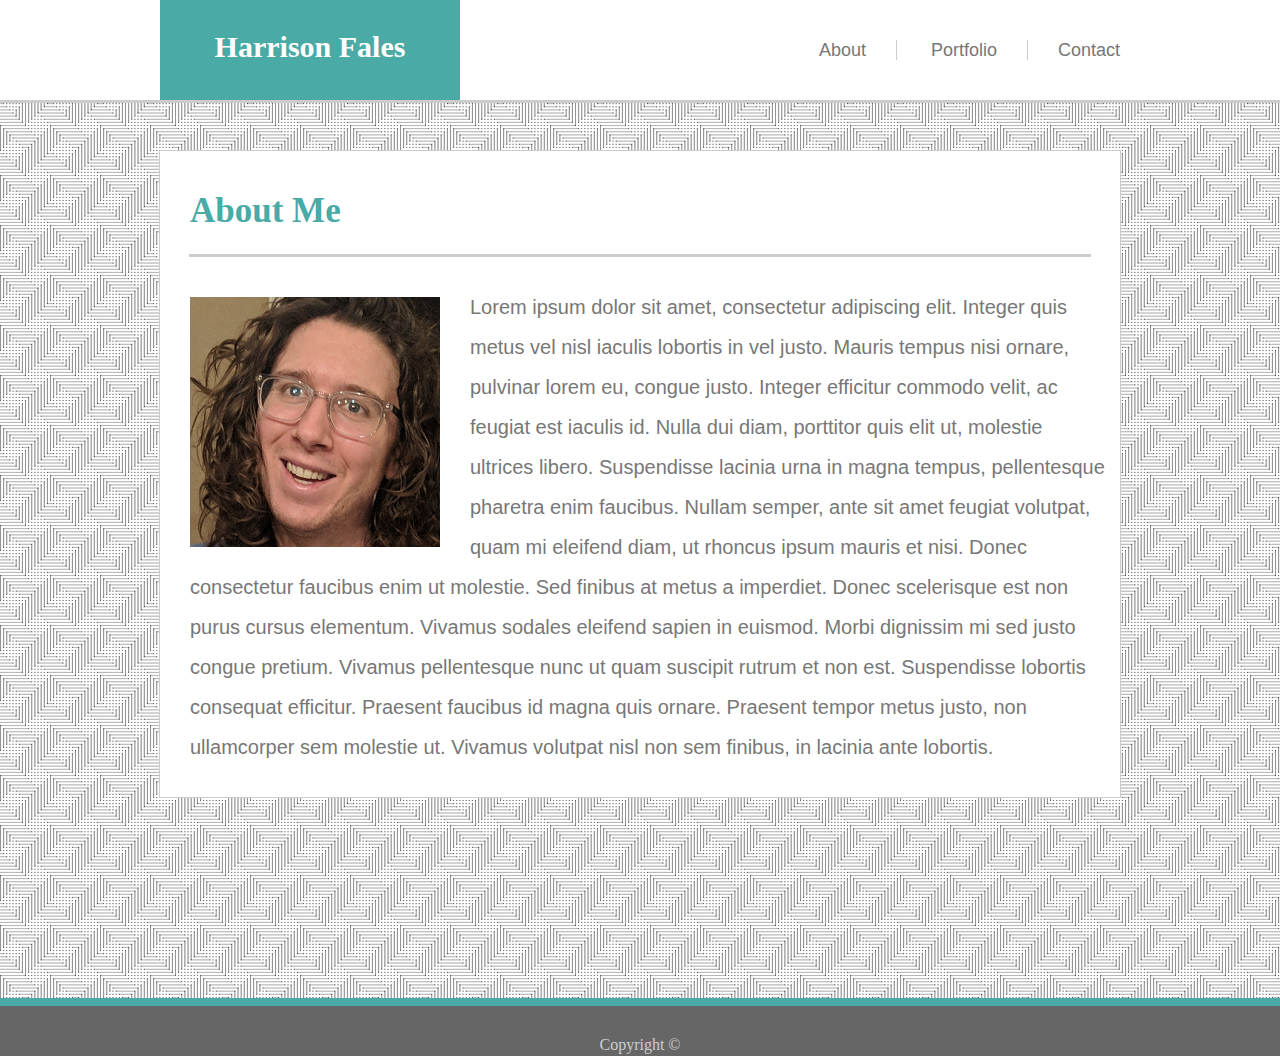
<file: index.html>
<!DOCTYPE html>

<head>
    <link rel="stylesheet" type="text/css" href="assets/css/style.css">
    <Title>About Me</Title>
</head>

<body>

    <section id="tops">

        <div id="headerContainer">
            
            <header><strong>Harrison Fales</strong></header>
            <nav>
                <div class = "navLink">
                    <a href = "contact.html">Contact</a>
                </div>
                <div id = "port" class = "navLink">
                    <a href = "portfolio.html">Portfolio</a>
                </div>
                <div class = "navLink">
                    <a href = "index.html">About</a>
                </div>
            </nav>

        </div>
    </section>
    <section id="content">
        <h1>About Me</h1>

        <div id="divider"></div>
        
        <div>
            <div id = "profilepic">
                <img src = "assets/images/me.png" alt = "face">
            </div>

            <p>
                    Lorem ipsum dolor sit amet, consectetur adipiscing elit. Integer quis metus vel nisl iaculis lobortis in vel justo. Mauris tempus nisi ornare, pulvinar lorem eu, congue justo. Integer efficitur commodo velit, ac feugiat est iaculis id. Nulla dui diam, porttitor quis elit ut, molestie ultrices libero. Suspendisse lacinia urna in magna tempus, pellentesque pharetra enim faucibus. Nullam semper, ante sit amet feugiat volutpat, quam mi eleifend diam, ut rhoncus ipsum mauris et nisi. Donec consectetur faucibus enim ut molestie. Sed finibus at metus a imperdiet. Donec scelerisque est non purus cursus elementum. Vivamus sodales eleifend sapien in euismod. Morbi dignissim mi sed justo congue pretium. Vivamus pellentesque nunc ut quam suscipit rutrum et non est. Suspendisse lobortis consequat efficitur. Praesent faucibus id magna quis ornare. Praesent tempor metus justo, non ullamcorper sem molestie ut. Vivamus volutpat nisl non sem finibus, in lacinia ante lobortis.
                </p>

        </div>
    </section>

    <div> </div>

    <footer>
            <div id="copyright">Copyright ©</div>
    </footer>
</body>
</file>
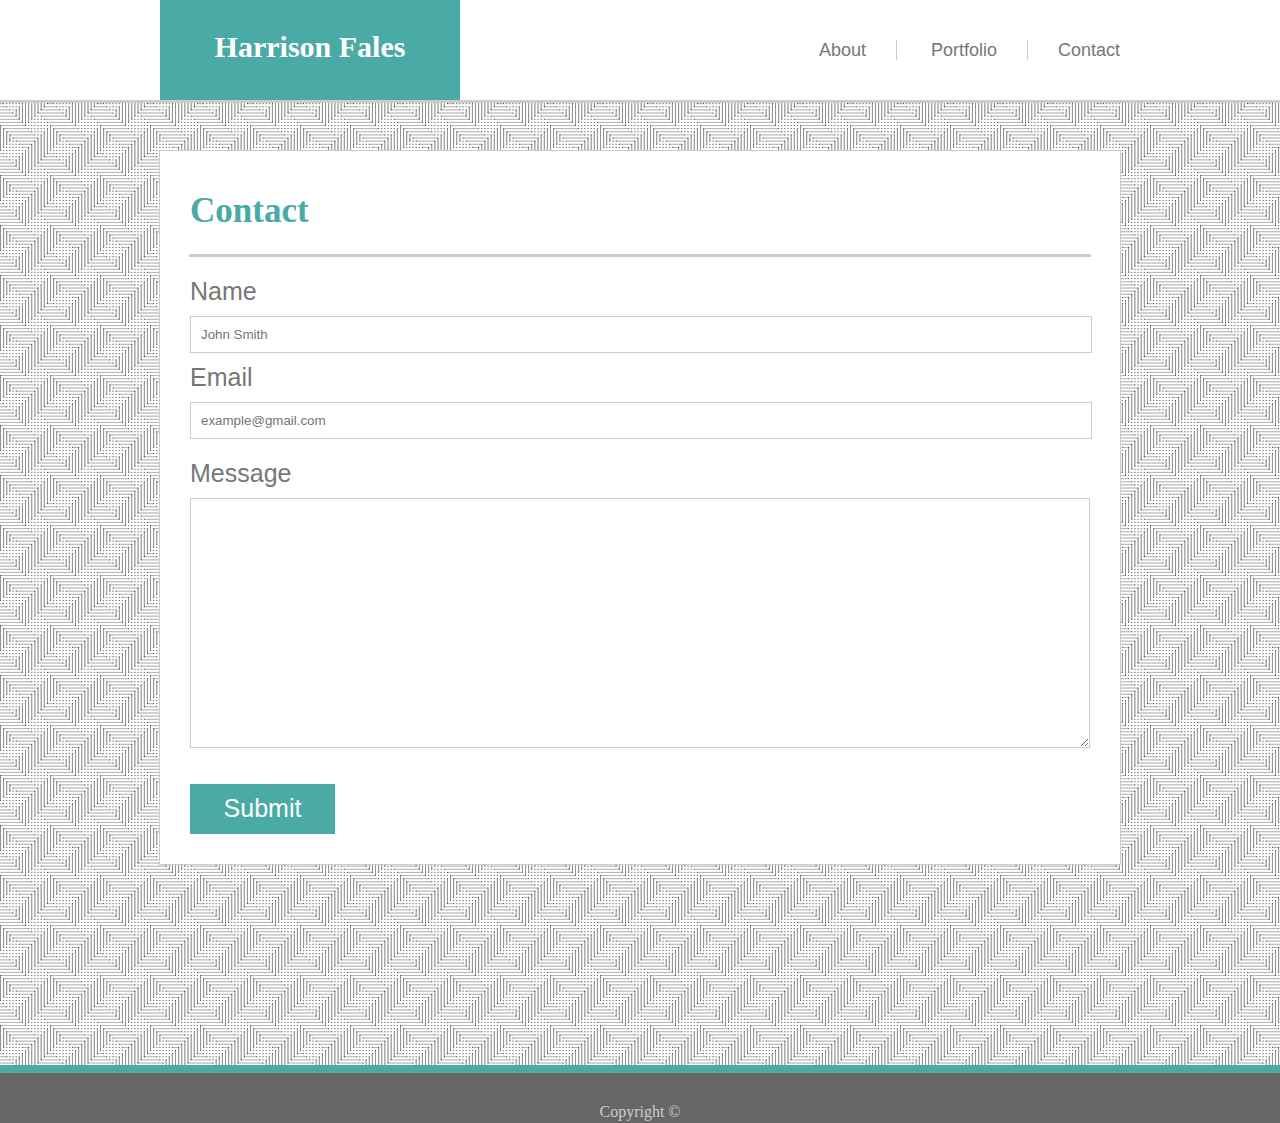
<file: contact.html>
<!DOCTYPE html>

<head>
    <link rel="stylesheet" type="text/css" href="assets/css/style.css">
    <Title>About Me</Title>
</head>

<body>

    <section id="tops">

        <div id="headerContainer">
            
            <header><strong>Harrison Fales</strong></header>
            <nav>
                <div class = "navLink">
                    <a href = "contact.html">Contact</a>
                </div>
                <div id = "port" class = "navLink">
                    <a href = "portfolio.html">Portfolio</a>
                </div>
                <div class = "navLink">
                    <a href = "index.html">About</a>
                </div>
            </nav>



        </div>
    </section>
    <section id="content">
        <h1>Contact</h1>

        <div id="divider"></div>
        
        <div>
            <div class = "form" id="nameBox">Name
                <br>
                <input type="text" placeholder="John Smith">
            </div>

            <div class="form">Email
                <br>
                <input type="text" placeholder="example@gmail.com">
            </div>
           <div id="messageBox">Message
               <br>
                <textarea type="text" style="height:250px">
                    </textarea>
           </div>

        </div>

        <div id="submitButton">
            Submit
        </div>
    </section>

    <div> </div>

    <footer>
        <div id="copyright">Copyright ©</div>
    </footer>
</body>
</file>
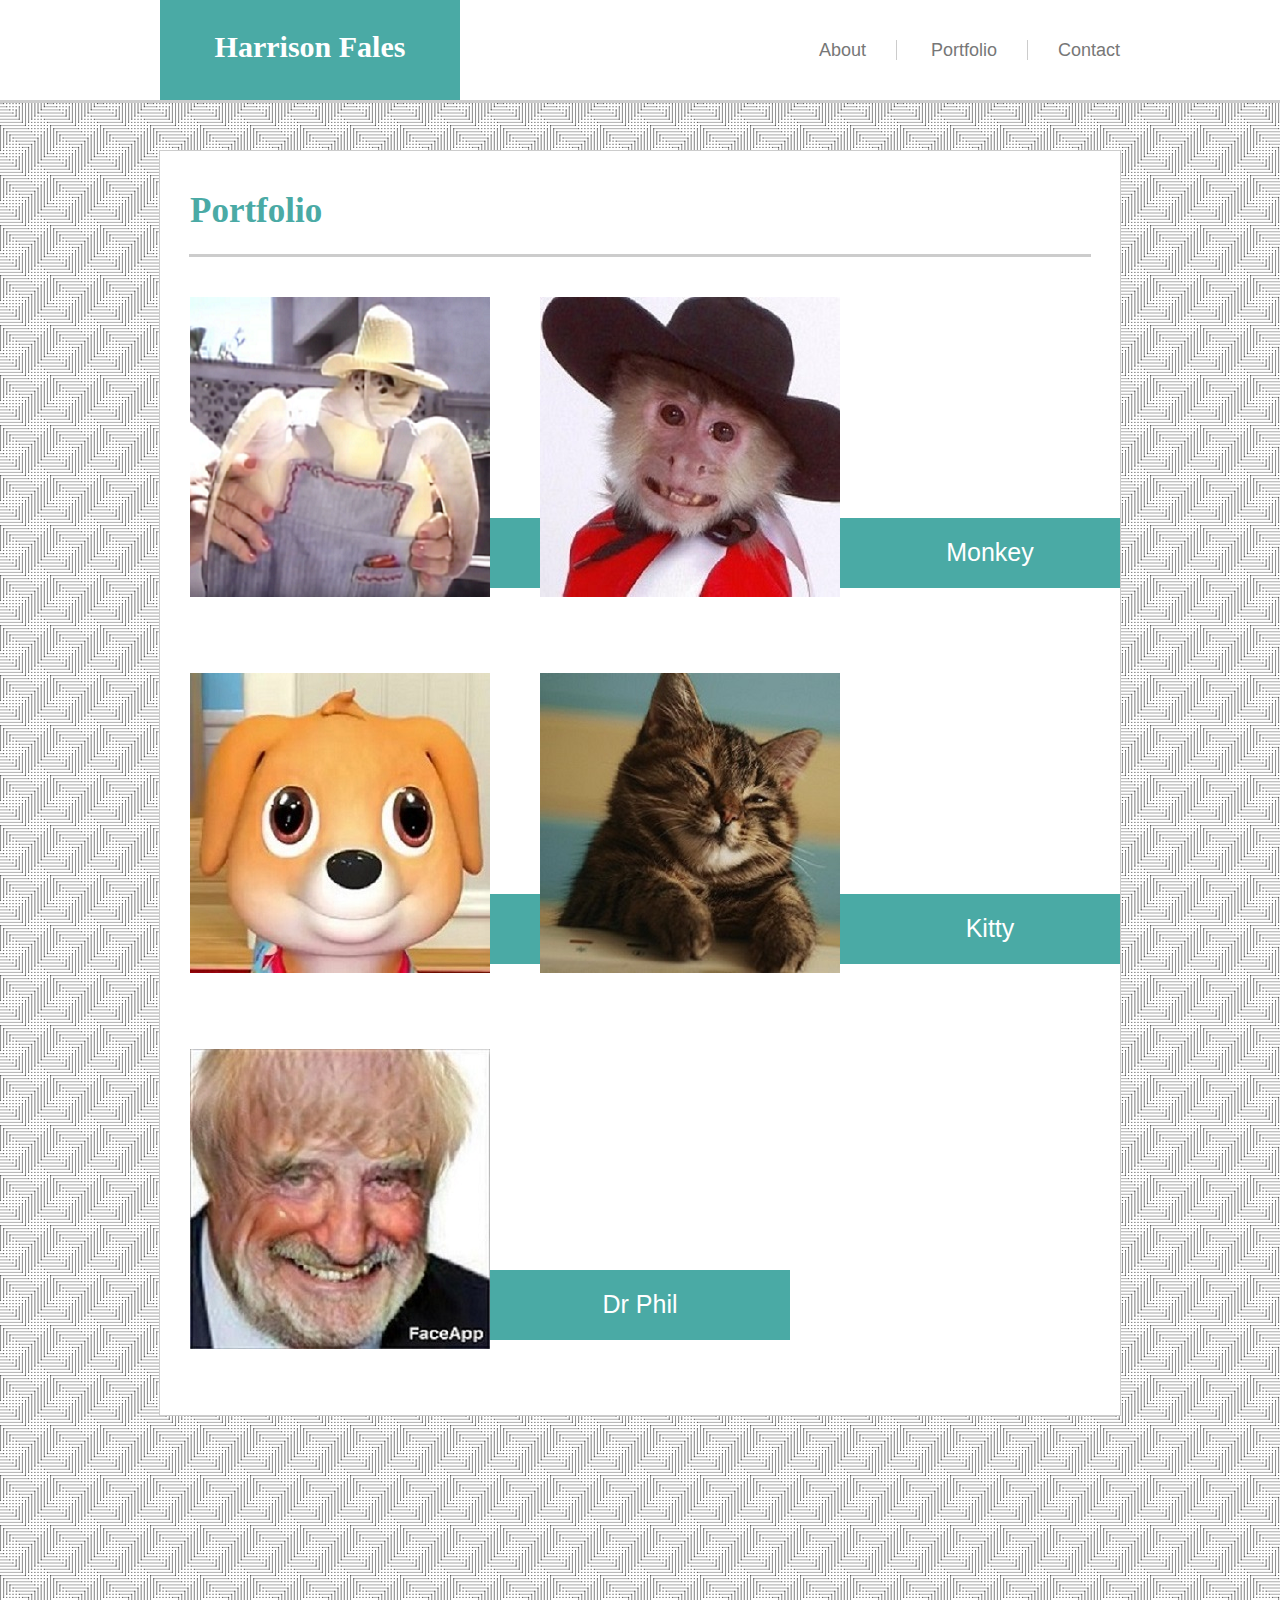
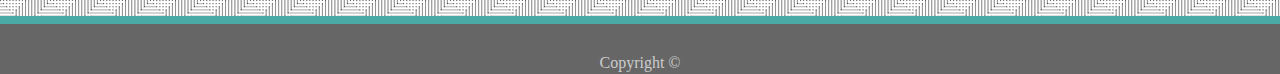
<file: portfolio.html>
<!DOCTYPE html>
<html>
<head>
    <link rel="stylesheet" type="text/css" href="assets/css/style.css">
    <Title>About Me</Title>
</head>

<body>

    <section id="tops">

        <div id="headerContainer">
            
            <header><strong>Harrison Fales</strong></header>
            <nav>
                <div class = "navLink">
                    <a href = "contact.html">Contact</a>
                </div>
                <div id = "port" class = "navLink">
                    <a href = "portfolio.html">Portfolio</a>
                </div>
                <div class = "navLink">
                    <a href = "index.html">About</a>
                </div>
            </nav>

        </div>
    </section>
    <section id="content">
        <h1>Portfolio</h1>

        <div id="divider"></div>
        
        <div id="portImages">
            <div class = "banner">
                    <img src = "assets/images/port1.png" alt = "image">
                    <div class = "textBlock">Turtle
                    </div>
            </div>

            <div class="banner">
                    <img src = "assets/images/port2.jpg" alt = "image">
                    <div class = "textBlock">Monkey</div>
            </div>

           <div class="banner">
                    <img src = "assets/images/port3.jpg" alt = "image">
                    <div class = "textBlock">Puppy</div>
           </div>

           <div class="banner">
                    <img src = "assets/images/port4.jpg" alt = "image">
                    <div class = "textBlock">Kitty</div>
            </div>

            <div class="banner">
                    <img src = "assets/images/port5.jpg" alt = "image">
                    <div class = "textBlock">Dr Phil</div>
                </div>

        </div>

    </section>

    <div> </div>

    <footer>
            <div id="copyright">Copyright ©</div>
    </footer>
</body>
</html>
</file>
<file: assets/css/style.css>
#tops{
    /*element spanning entire top of page, contains the header container 
    header and nav elements, allowing them to center above content*/
    width:100%;
    background-color:#ffffff;
    height:100px;
    border-bottom: 3px solid #cccccc;
    position:absolute;
    top:0;
    left:0;
    
}

#headerContainer{
    /*containter that is centered sitting inside the
    tops container, contains header and nav*/
    background-color:#ffffff;
    width:960px;
    height:100%;
    margin: auto;
}

header{
    /*element containing title of content, aligned left*/
    color:#ffffff;
    background-color:#4aaaa5;
    width:25%;
    text-align:center;
    padding:30px;
    font-size:30px;
    height:40px;
    font-family: Georgia, Times, "Times New Roman", serif;
    display:inline-block;
}

nav{
    /*container aligned right containing the nav bar elements*/
    color:#777777;
    background-color:#ffffff;  
    margin-top:40px;
    float:right;
    width:500px;
    height:40px;

}

a{
    /*links*/
    text-decoration: none;
    color:#777777;
    font-size:2vh;
    font-family:Arial, "Helvetica Neue", Helvetica, sans-serif;
    float:right;

}

a:hover{
    /*hover effects over links*/
    color:#be1a1a;
    text-decoration:underline;
}


#port{
    /*defines the box surrounding the portfolio link in 
    order to create the dividing lines between the links*/
    border-left: 1px solid #cccccc;
    border-right: 1px solid #cccccc;
    height:20px;
    width:80px;
    float:right;
    padding-right:30px;
    padding-left:20px;
    margin-left:30px;
    margin-right:30px;
}

body{
    /*canvas for all elements, holds background pattern*/
    background-image: url("../images/crossline-dots.png");
    margin:0;
    height:100%;
}

#content{
    /*main content for each page*/
    background-color:#ffffff;
    width:960px;
    background-position:center;
    color:#777777;
    overflow:auto;
    clear:both;
    margin:150px auto;
    margin-bottom:200px;
    font-size:25px;
    border-width:1px;
    border-color:#cccccc;
    border-style:solid;
    font-family:Arial, "Helvetica Neue", Helvetica, sans-serif;

}

#divider{
    /*element creating small dividing line*/
    background-color:#cccccc;
    width:94%;
    height:3px;
    margin:auto;
}

p{
    /*text for content element*/
    color:#777777;
    font-size:20px;
    padding:10px;
    font-family:Arial, "Helvetica Neue", Helvetica, sans-serif;
    line-height:40px;
    margin-left:20px;
    margin-bottom:20px;
}

#profilepic{
    /*picture element for about page*/
    float:left;
    margin:30px;
    margin-top:20px;
    margin-bottom:10px;
}

h1{
    /*heading element for content*/
    color:#4aaaa5;
    margin-top:40px;
    margin-left:30px;
    font-size:35px;
    font-family: Georgia, Times, "Times New Roman", serif;

}

#portImages{
    /*element class for images  and text elements included in portfolio*/
    padding:30px;
    width:700px;

}

.banner{
    /*class for editing individual images within
     portfolio with the overlaying text element*/
    display:block;
    float:left;
    width:300px;
    position: relative;
    margin-right: 50px ;
    margin-bottom:60px;
    margin-top:10px;

}

.textBlock{
/*text element on each banner*/
    display:inline-block;
    float:left;
    width:100%;
    background-color:#4aaaa5;
    color:#ffffff;
    text-align:center;
    position: absolute;
    height:50px;
    padding-top:20px;
    bottom:15px;

}

input[type=text], select, textarea{
    /*input boxes for contact page*/
    width:100%;
    resize:vertical;
    padding:10px;
    margin-top:10px;
    box-sizing:border-box;
    border: 1px solid #ccc;
    display:inline-block;
    
}


#nameBox{
    /*small id to make small additional space on the name form
    pushing it a tad bit more below the heading divider*/
    padding-top:10px;
}

.form{
  /*class for only the name and email form fields*/
    margin-top:10px;
    margin-left:30px;
    width:902.4px;
    margin-bottom:10px;
}

#messageBox{
    /*id for specifically the message form for specific changes*/
    margin-top:20px;
    margin-left:30px;
    width:900px;
    resize:vertical;

}

#submitButton{
    /*button at the bottom of the contact page*/
    padding:10px;
    background-color:#4aaaa5;
    margin:30px;
    height:30px;
    width:125px;
    text-decoration: 0;
    color:#ffffff;
    text-align:center;

}

#submitButton:hover{
    /*hover effect for button*/
    background-color:#183836;
    color:#ffffff;
    cursor:pointer;
    
}

#submitButton:active{
    /*active effect for button*/
    background-color:#041312;
    text-decoration: 0;
    color:#ffffff;
}

#copyright{
    /*id to align copyright text to the bottom*/
    padding-top:30px;
}

footer{
    /*anchored footer div*/
    background-color:#666666;
    height:50px;
    color:#cccccc;
    width:100%;
    text-align:center;
    border-top: 8px solid #4aaaa5;
    position:static;
    clear:both;
    bottom:0;
    left:0;
}
</file>
